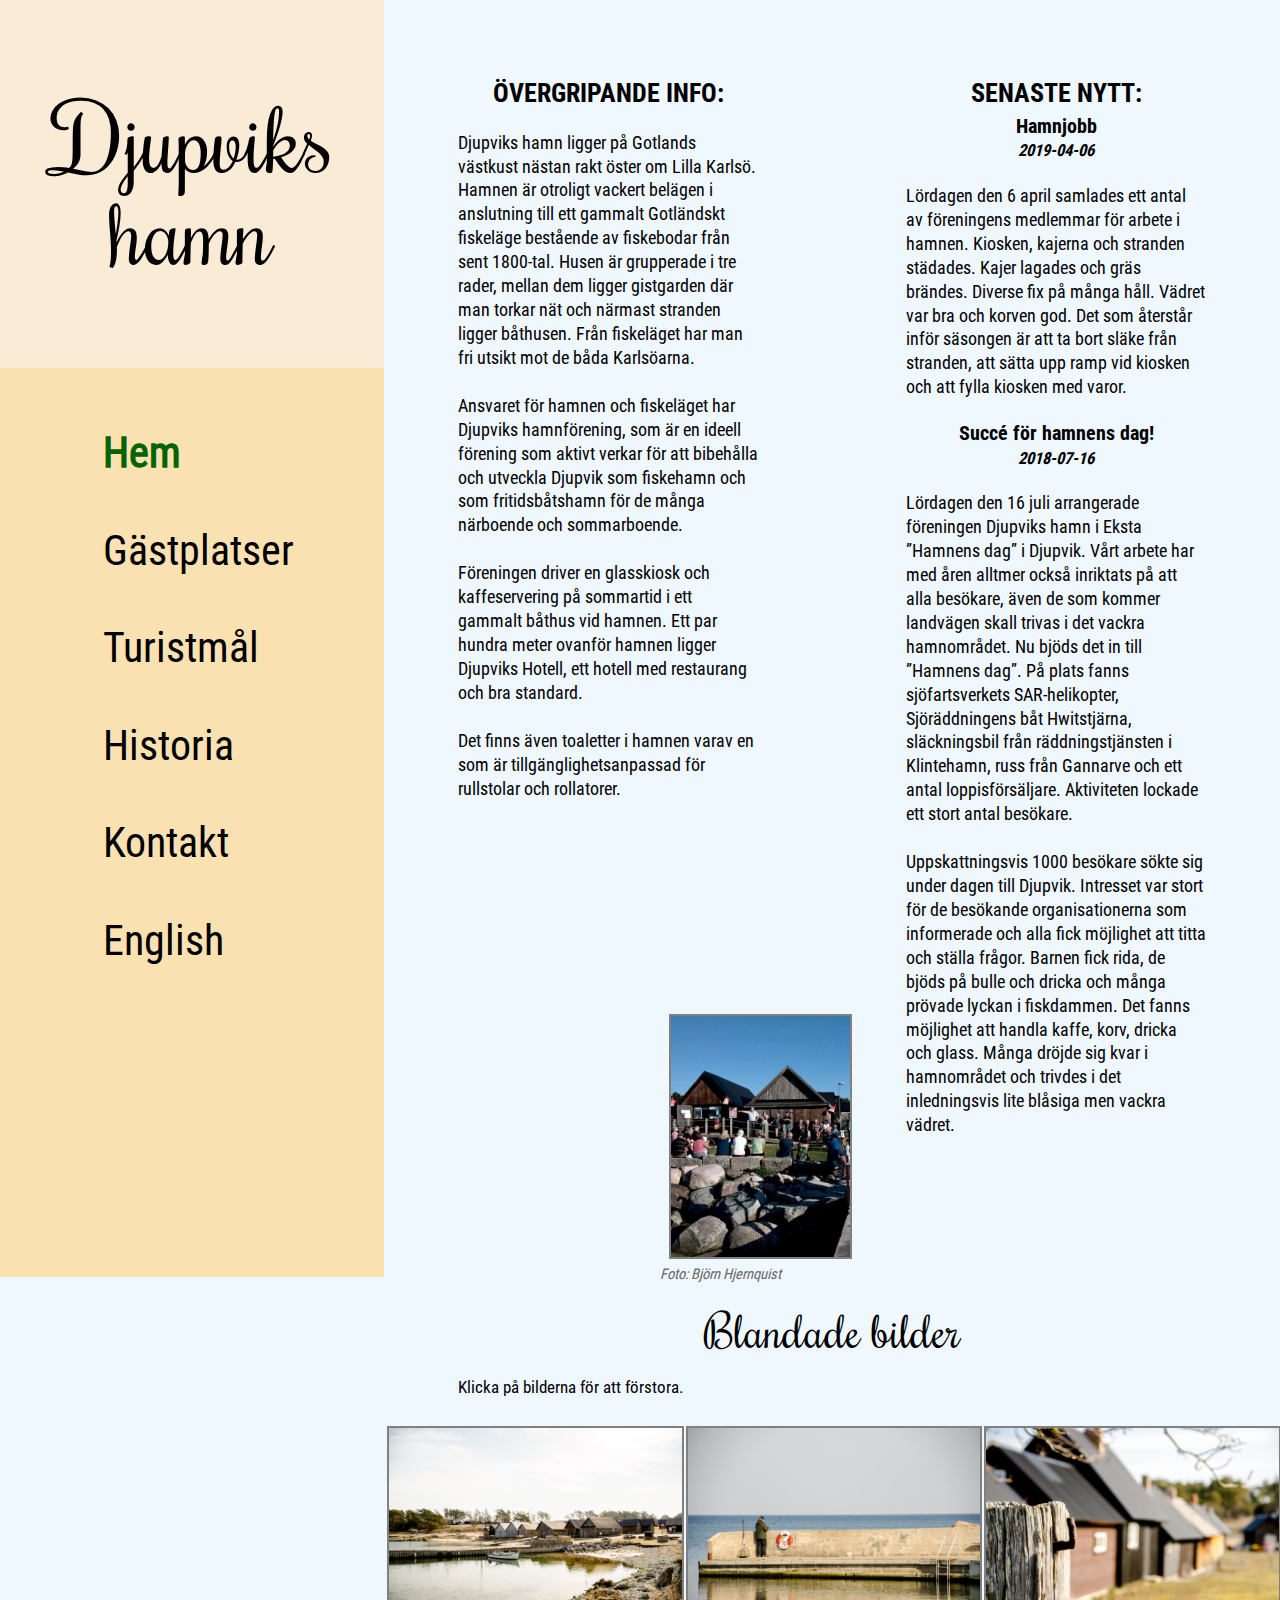
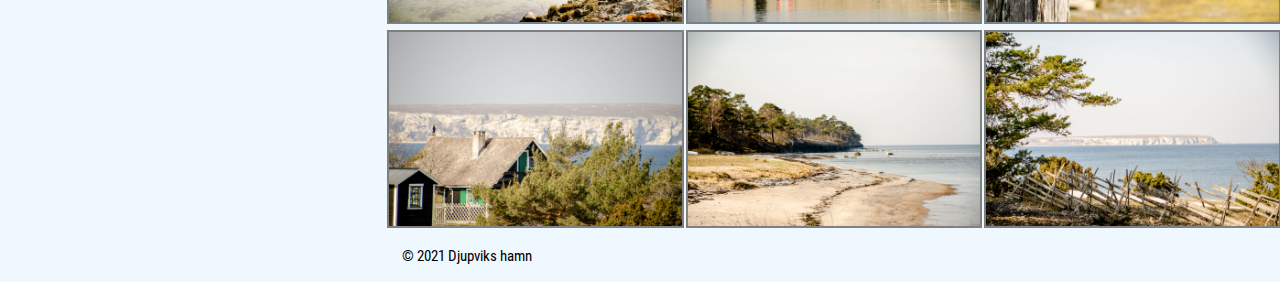
<file: Djupvik/index.html>
<!DOCTYPE html>

<html lang="sv">

<head>
    <title>Hem - Djupviks hamn</title>
    <meta charset="utf-8" />
    <link rel="stylesheet" href="stylesheets/reset.css">
    <link rel="stylesheet" href="stylesheets/index.css">
    <link href="stylesheets/larger_screens.css" rel="stylesheet">
    <link href="stylesheets/lightbox2-2.11.3/dist/css/lightbox.css" rel="stylesheet" />
    <link rel="shortcut icon" href="images/Extra/hamn.jpg" type="image/jpg">
    <meta name="viewport" content="width=device-width, initial-scale=1, maximum-scale=2">
    <meta name="description" content="BESKRIVNING AV DJUPVIKS STARTSIDA"> <!-- ÄNDRA-->
</head>

<body>
<div id="container">
    <div id="top_container">
        <header>
            <img src="images/Extra/solnedgang.jpg" alt="Välkomnande bild på solnedgång vid hamnen">
            <h1>Djupviks hamn</h1>
        </header>
        

        <!-- Two navigation for two different styles-->
        <aside class="nav_regular">
            <nav>
                <ul>
                    <li><a href="index.html" class="activePage">Hem</a></li>
                    <li><a href="html/gastplats.html">Gästplatser</a></li>
                    <li><a href="html/turistmal.html">Turistmål</a></li>
                    <li><a href="html/historia.html">Historia</a></li>
                    <li><a href="html/kontakt.html">Kontakt</a></li>
                    <li><a href="html/english.html">English</a></li>
                </ul>
            </nav>
        </aside>
        
        <div class="dropdown">
            <button>Sidor</button>
            <div class="dropdown-content">
                <a href="index.html" class="activePage">Hem</a>
                <a href="html/gastplats.html">Gästplatser</a>
                <a href="html/turistmal.html">Turistmål</a>
                <a href="html/historia.html">Historia</a>
                <a href="html/kontakt.html">Kontakt</a>
                <a href="html/english.html">English</a>
            </div>
        </div>    
    </div>

    <main>
        <section>
            <div id="home">
                <article class="home_info">
                    <h2>ÖVERGRIPANDE INFO:</h2>
                    <p>
                        Djupviks hamn ligger på Gotlands västkust nästan rakt öster om Lilla Karlsö. 
                        Hamnen är otroligt vackert belägen i anslutning till ett gammalt Gotländskt 
                        fiskeläge bestående av fiskebodar från sent 1800-tal. Husen är grupperade i 
                        tre rader, mellan dem ligger gistgarden där man torkar nät och närmast stranden 
                        ligger båthusen. Från fiskeläget har man fri utsikt mot de båda Karlsöarna. 
                        <br><br>
                        Ansvaret för hamnen och fiskeläget har Djupviks hamnförening, som är en ideell 
                        förening som aktivt verkar för att bibehålla och utveckla Djupvik som fiskehamn 
                        och som fritidsbåtshamn för de många närboende och sommarboende. 
                        <br><br>
                        Föreningen driver en glasskiosk och kaffeservering på sommartid i ett gammalt 
                        båthus vid hamnen. Ett par hundra meter ovanför hamnen ligger Djupviks Hotell, 
                        ett hotell med restaurang och bra standard.
                        <br><br>
                        Det finns även toaletter i hamnen varav en som är tillgänglighetsanpassad för 
                        rullstolar och rollatorer. 
                    </p>
                </article>

                <article class="home_info">
                    <h2>SENASTE NYTT:</h2>

                    <h3>Hamnjobb</h3>
                    <h4>2019-04-06</h4>
                    <p>
                        Lördagen den 6 april samlades ett antal av föreningens medlemmar för arbete i 
                        hamnen. Kiosken, kajerna och stranden städades. Kajer lagades och gräs brändes. 
                        Diverse fix på många håll. Vädret var bra och korven god. Det som återstår inför 
                        säsongen är att ta bort släke från stranden, att sätta upp ramp vid kiosken och 
                        att fylla kiosken med varor.
                    </p>

                    <h3>Succé för hamnens dag!</h3>
                    <h4>2018-07-16</h4>
                    <p>
                        Lördagen den 16 juli arrangerade föreningen Djupviks hamn i Eksta ”Hamnens dag” 
                        i Djupvik. Vårt arbete har med åren alltmer också inriktats på att alla besökare, 
                        även de som kommer landvägen skall trivas i det vackra hamnområdet. Nu bjöds det 
                        in till ”Hamnens dag”. På plats fanns sjöfartsverkets SAR-helikopter, Sjöräddningens 
                        båt Hwitstjärna, släckningsbil från räddningstjänsten i Klintehamn, russ från 
                        Gannarve och ett antal loppisförsäljare. Aktiviteten lockade ett stort antal besökare.
                        <br><br>
                        Uppskattningsvis 1000 besökare sökte sig under dagen till Djupvik. Intresset var 
                        stort för de besökande organisationerna som informerade och alla fick möjlighet att 
                        titta och ställa frågor. Barnen fick rida, de bjöds på bulle och dricka och många 
                        prövade lyckan i fiskdammen. Det fanns möjlighet att handla kaffe, korv, dricka och 
                        glass. Många dröjde sig kvar i hamnområdet och trivdes i det inledningsvis lite 
                        blåsiga men vackra vädret.
                    </p>
                </article>
            </div>

            <img id="hamnensdag" src="images/Extra/HamnensDag.jpg" alt="Solig dag med många besökare vid vattnet, foto: Björn Hjernquist">
            <p class="photo_credit" id="home_photo_cred">Foto: Björn Hjernquist</p>
            
            <h2 id="blandade_bilder">Blandade bilder</h2>
            <p>Klicka på bilderna för att förstora.</p>

            <div class="bottom_pics">
                <div class="col">
                    <a href="images/D-12large.jpg" data-lightbox="grupp"><img src="images/D-12large.jpg" alt="Solig dag med vid träbåt vid bryggan"></a>
                </div>
                <div class="col">
                    <a href="images/D-2large.jpg" data-lightbox="grupp"><img src="images/D-2large.jpg" alt="Ung man fiskar vid kajen"></a>
                </div>
                <div class="col">
                    <a href="images/D-16large.jpg" data-lightbox="grupp"><img src="images/D-16large.jpg" alt="Krok i fokus med stugor i bakgrunden"></a>
                </div>
            </div>

            <div class="bottom_pics">
                <div class="col">
                    <a href="images/D-20large.jpg" data-lightbox="grupp"><img src="images/D-20large.jpg" alt="Stuga med utsikt över vattnet"></a>
                </div>
                <div class="col">
                    <a href="images/D-10large.jpg" data-lightbox="grupp"><img src="images/D-10large.jpg" alt="Stranden möter havet en solig dag"></a>
                </div>
                <div class="col">
                    <a href="images/D-24large.jpg" data-lightbox="grupp"><img src="images/D-24large.jpg" alt="Trästaket längs innan stranden med utsikt över vattnet"></a>
                </div>
            </div>

            <footer>© 2021 Djupviks hamn</footer>
        </section>
    </main>
</div>
<script src="stylesheets/lightbox2-2.11.3/dist/js/lightbox-plus-jquery.js"></script>
</body>

</html>
</file>
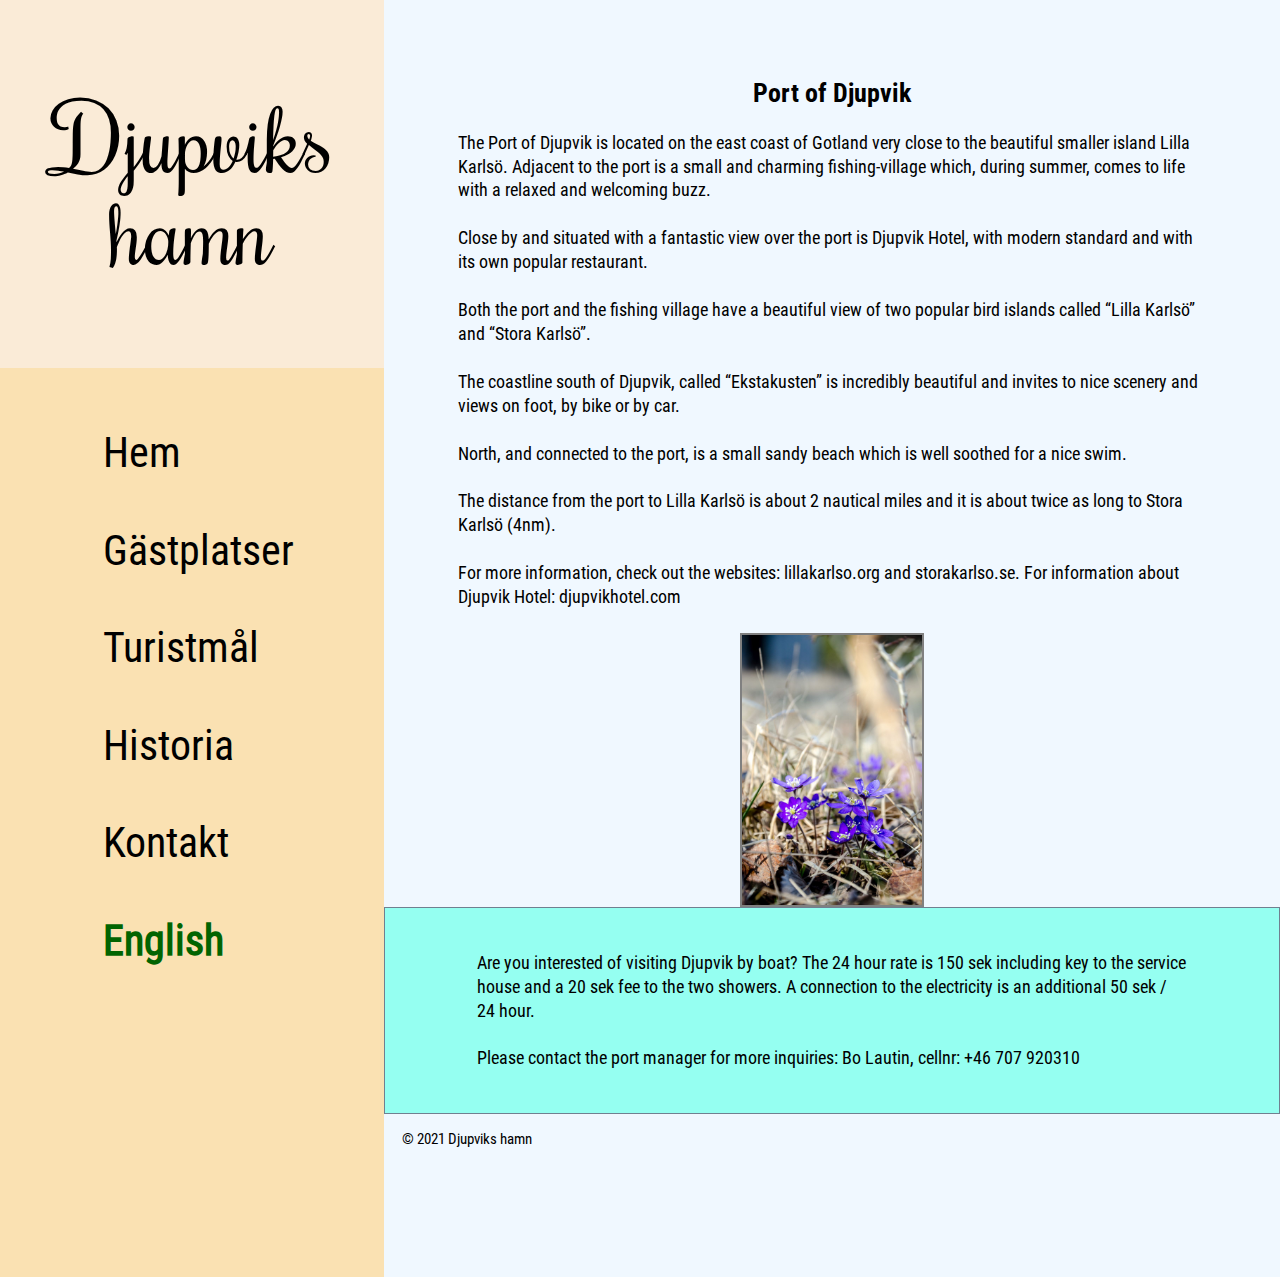
<file: Djupvik/html/english.html>
<!DOCTYPE html>

<html lang="en">

<head>
    <title>English - Djupviks hamn</title>
    <meta charset="utf-8" />
    <link rel="stylesheet" href="../stylesheets/reset.css">
    <link rel="stylesheet" href="../stylesheets/index.css">
    <link href="../stylesheets/larger_screens.css" rel="stylesheet">
    <link rel="shortcut icon" href="../images/Extra/hamn.jpg" type="image/jpg">
    <meta name="viewport" content="width=device-width, initial-scale=1, maximum-scale=2">
    <meta name="description" content="BESKRIVNING AV DJUPVIKS ..."> <!-- ÄNDRA-->
</head>

<body>
<div id="container">
    <div id="top_container">
        <header>
            <img id="header_img" src="../images/Extra/solnedgang.jpg" alt="Välkomnande bild på solnedgång vid hamnen">
            <h1>Djupviks hamn</h1>
        </header>

        <!-- Two navigation for two different styles-->
        <div class="nav_regular">
            <nav>
                <ul>
                    <li><a href="../index.html">Hem</a></li>
                    <li><a href="gastplats.html">Gästplatser</a></li>
                    <li><a href="turistmal.html">Turistmål</a></li>
                    <li><a href="historia.html">Historia</a></li>
                    <li><a href="kontakt.html">Kontakt</a></li>
                    <li><a href="english.html" class="activePage">English</a></li>
                </ul>
            </nav>
        </div>
        
        <div class="dropdown">
            <button>Sidor</button>
            <div class="dropdown-content">
                <a href="../index.html">Hem</a>
                <a href="gastplats.html">Gästplatser</a>
                <a href="turistmal.html">Turistmål</a>
                <a href="historia.html">Historia</a>
                <a href="kontakt.html">Kontakt</a>
                <a href="english.html" class="activePage">English</a>
            </div>
        </div>
    </div>


    <main>
        <article>
            <h2>Port of Djupvik</h2>

            <p>
                The Port of Djupvik is located on the east coast of Gotland very close to the beautiful 
                smaller island Lilla Karlsö. Adjacent to the port is a small and charming fishing-village 
                which, during summer, comes to life with a relaxed and welcoming buzz.
                <br><br>
                Close by and situated with a fantastic view over the port is Djupvik Hotel, with modern 
                standard and with its own popular restaurant.
                <br><br>
                Both the port and the fishing village have a beautiful view of two popular bird islands 
                called “Lilla Karlsö” and “Stora Karlsö”.
                <br><br>
                The coastline south of Djupvik, called “Ekstakusten” is incredibly beautiful and invites 
                to nice scenery and views on foot, by bike or by car.
                <br><br>
                North, and connected to the port, is a small sandy beach which is well soothed for a nice 
                swim.
                <br><br>
                The distance from the port to Lilla Karlsö is about 2 nautical miles and it is about 
                twice as long to Stora Karlsö (4nm).
                <br><br>
                For more information, check out the websites: lillakarlso.org and storakarlso.se. For 
                information about Djupvik Hotel: djupvikhotel.com
            </p>

            <picture>
                <source media="(min-width: 426px)" srcset="../images/D-17medium.jpg" />
                <img src="../images/D-17min.jpg" alt="Båtar vid bryggan">
            </picture>

            <div id="interested_of_visiting">
                <p >
                    Are you interested of visiting Djupvik by boat? The 24 hour rate is 150 sek including 
                    key to the service house and a 20 sek fee to the two showers. A connection to the 
                    electricity is an additional 50 sek / 24 hour.
                    <br><br>
                    Please contact the port manager for more inquiries: Bo Lautin, cellnr: +46 707 920310
                </p>
            </div>
        </article>

        <footer>© 2021 Djupviks hamn</footer>
    </main>
</div>
</body>

</html>
</file>
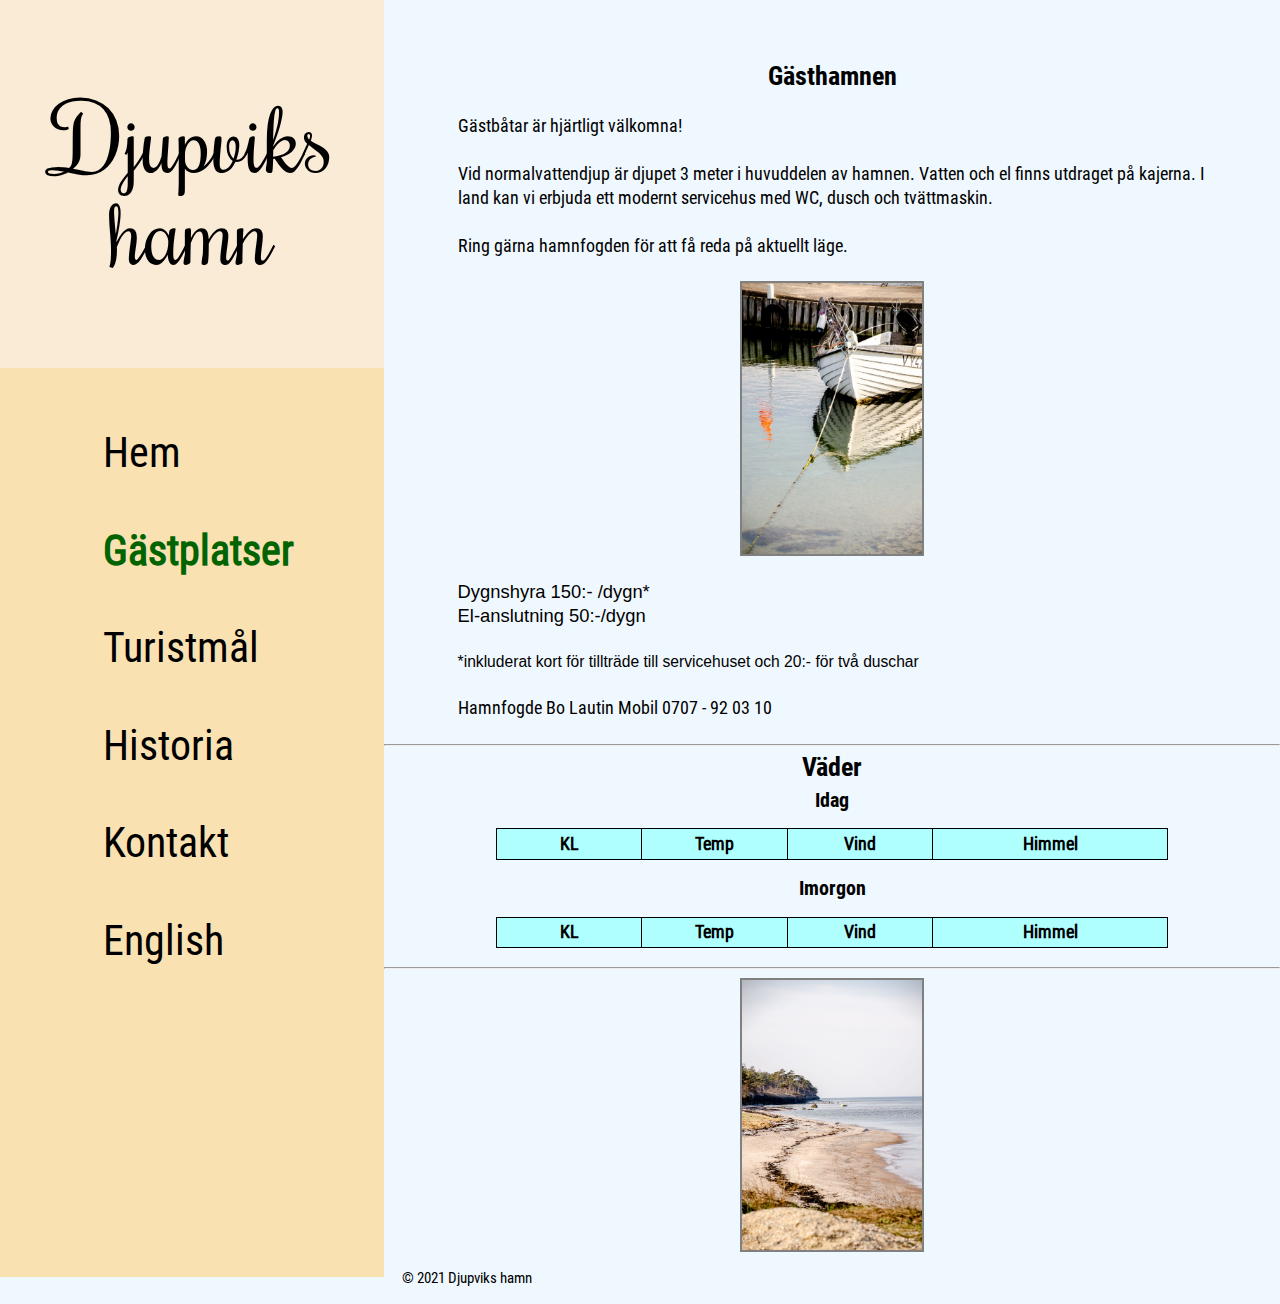
<file: Djupvik/html/gastplats.html>
<!DOCTYPE html>

<html lang="sv">

<head>
    <title>Gästplatser - Djupviks hamn</title>
    <meta charset="utf-8" />
    <link rel="stylesheet" href="../stylesheets/reset.css">
    <link rel="stylesheet" href="../stylesheets/index.css">
    <link href="../stylesheets/larger_screens.css" rel="stylesheet">
    <link rel="shortcut icon" href="../images/Extra/hamn.jpg" type="image/jpg">
    <meta name="viewport" content="width=device-width, initial-scale=1, maximum-scale=2">
    <meta name="description" content="BESKRIVNING AV DJUPVIKS ..."> <!-- ÄNDRA-->
</head>

<body>
<div id="container">
    <div id="top_container">
        <header>
            <img id="header_img" src="../images/Extra/solnedgang.jpg" alt="Välkomnande bild på solnedgång vid hamnen">
            <h1>Djupviks hamn</h1>
        </header>
    
        <!-- Two navigation for two different styles-->
        <div class="nav_regular">
            <nav>
                <ul>
                    <li><a href="../index.html">Hem</a></li>
                    <li><a href="gastplats.html" class="activePage">Gästplatser</a></li>
                    <li><a href="turistmal.html">Turistmål</a></li>
                    <li><a href="historia.html">Historia</a></li>
                    <li><a href="kontakt.html">Kontakt</a></li>
                    <li><a href="english.html">English</a></li>
                </ul>
            </nav>
        </div>
        
        <div class="dropdown">
            <button>Sidor</button>
            <div class="dropdown-content">
                <a href="../index.html">Hem</a>
                <a href="gastplats.html" class="activePage">Gästplatser</a>
                <a href="turistmal.html">Turistmål</a>
                <a href="historia.html">Historia</a>
                <a href="kontakt.html">Kontakt</a>
                <a href="english.html">English</a>
            </div>
        </div>
    </div>

    <main>
        <section>
            <h2>Gästhamnen</h2>
            <p>
                Gästbåtar är hjärtligt välkomna! 
                <br><br>
                Vid normalvattendjup är djupet 3 meter i huvuddelen av hamnen. Vatten och el finns 
                utdraget på kajerna. I land kan vi erbjuda ett modernt servicehus med WC, dusch och 
                tvättmaskin.
                <br><br>
                Ring gärna hamnfogden för att få reda på aktuellt läge.
            </p>

            <picture>
                <source media="(min-width: 426px)" srcset="../images/D-8medium.jpg" />
                <img src="../images/D-8min.jpg" alt="Båt vid bryggan">
            </picture>
            
            <p id="prislista">
                Dygnshyra 150:- /dygn* <br>
                El-anslutning 50:-/dygn 
            </p>
            <p id="prisasterisk">
                *inkluderat kort för tillträde till servicehuset och 20:- för två duschar
            </p>
            <p>
                Hamnfogde Bo Lautin Mobil 0707 - 92 03 10
            </p>

            <hr />
            
            <h2>Väder</h2>

            <!-- Vädertabell-->
            <div id="smhi-widget">
                <script src="../JS/index.js" type="module"></script>
                <link rel="stylesheet" href="../stylesheets/smhi.css">
                <!--JavaScript här-->
            </div>

            <hr>

            <picture>
                <source media="(min-width: 426px)" srcset="../images/D-9medium.jpg"/>
                <img src="../images/D-9min.jpg" alt="Djupviks strand en solig dag">
            </picture>
                
            <footer>© 2021 Djupviks hamn</footer>
        </section>
    </main>
</div>
</body>

</html>
</file>
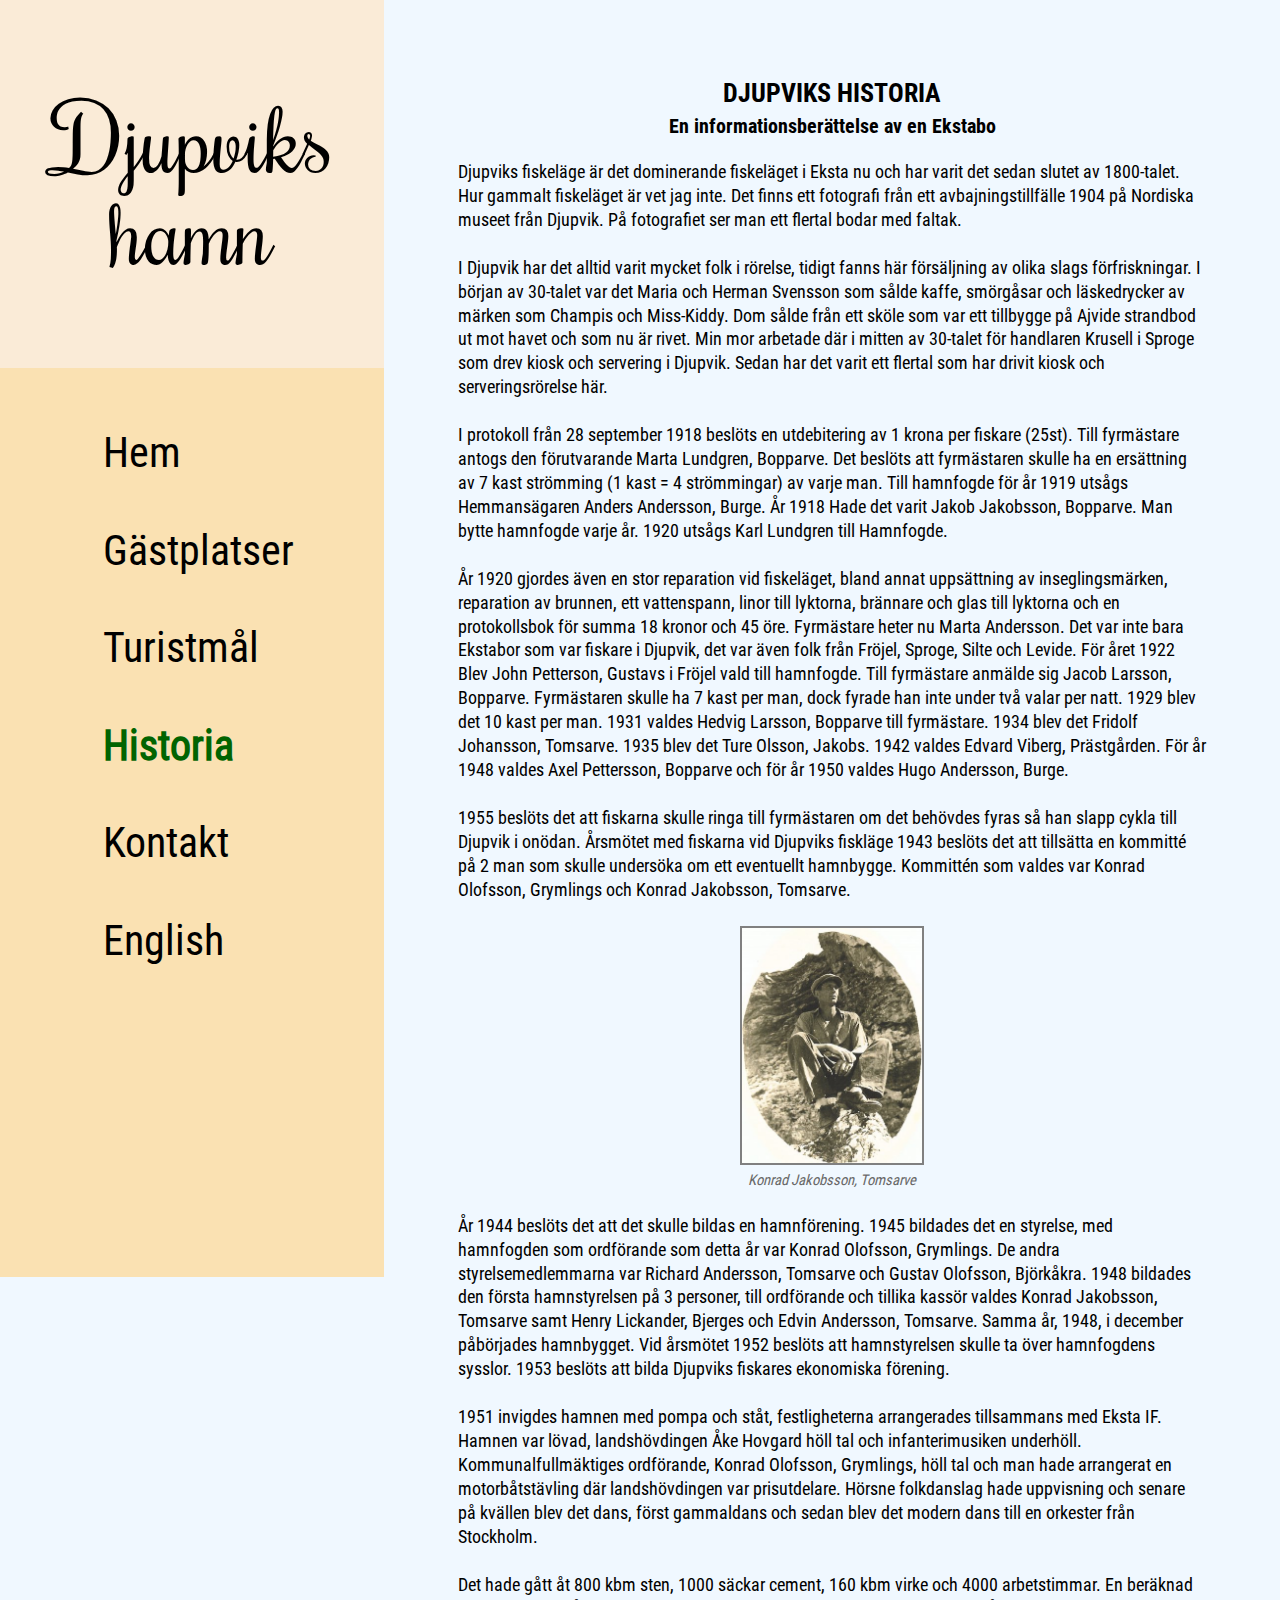
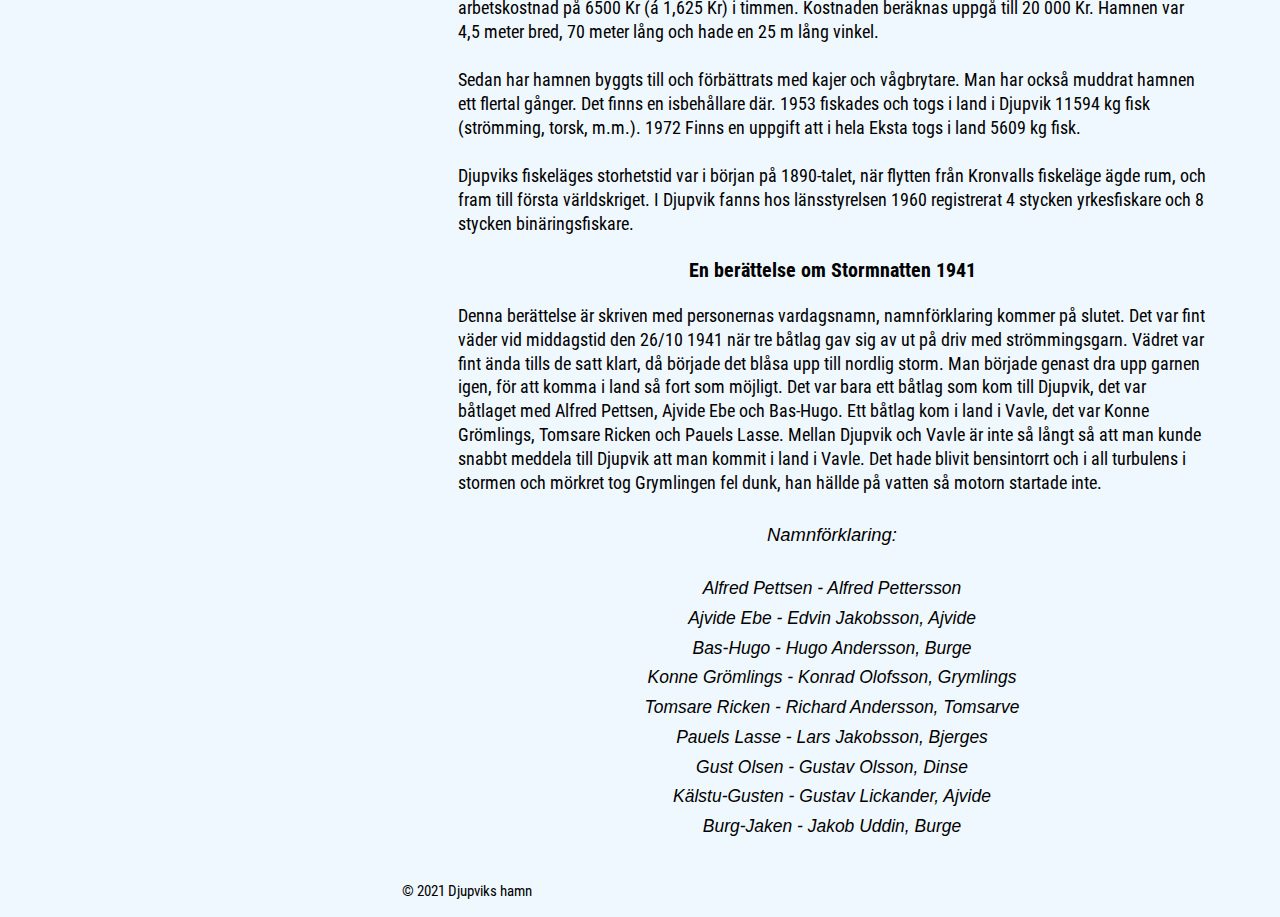
<file: Djupvik/html/historia.html>
<!DOCTYPE html>

<html lang="sv">

<head>
    <title>Historia - Djupviks hamn</title>
    <meta charset="utf-8" />
    <link rel="stylesheet" href="../stylesheets/reset.css">
    <link rel="stylesheet" href="../stylesheets/index.css">
    <link href="../stylesheets/larger_screens.css" rel="stylesheet">
    <link rel="shortcut icon" href="../images/Extra/hamn.jpg" type="image/jpg">
    <meta name="viewport" content="width=device-width, initial-scale=1, maximum-scale=2">
    <meta name="description" content="BESKRIVNING AV DJUPVIKS ..."> <!-- ÄNDRA-->
</head>

<body>
<div id="container">
    <div id="top_container">
        <header>
            <img id="header_img" src="../images/Extra/solnedgang.jpg" alt="Välkomnande bild på solnedgång vid hamnen">
            <h1>Djupviks hamn</h1>
        </header>

        <!-- Two navigation for two different styles-->
        <div class="nav_regular">
            <nav>
                <ul>
                    <li><a href="../index.html">Hem</a></li>
                    <li><a href="gastplats.html">Gästplatser</a></li>
                    <li><a href="turistmal.html">Turistmål</a></li>
                    <li><a href="historia.html" class="activePage">Historia</a></li>
                    <li><a href="kontakt.html">Kontakt</a></li>
                    <li><a href="english.html">English</a></li>
                </ul>
            </nav>
        </div>
        
        <div class="dropdown">
            <button>Sidor</button>
            <div class="dropdown-content">
                <a href="../index.html">Hem</a>
                <a href="gastplats.html">Gästplatser</a>
                <a href="turistmal.html">Turistmål</a>
                <a href="historia.html" class="activePage">Historia</a>
                <a href="kontakt.html">Kontakt</a>
                <a href="english.html">English</a>
            </div>
        </div>
    </div>

    <main>
        <article>
            <h2>DJUPVIKS HISTORIA</h2>
            <h3>En informationsberättelse av en Ekstabo</h3>

            <p>
                Djupviks fiskeläge är det dominerande fiskeläget i Eksta nu och har varit det 
                sedan slutet av 1800-talet. Hur gammalt fiskeläget är vet jag inte. Det finns 
                ett fotografi från ett avbajningstillfälle 1904 på Nordiska museet från Djupvik. 
                På fotografiet ser man ett flertal bodar med faltak.
                <br><br>
                I Djupvik har det alltid varit mycket folk i rörelse, tidigt fanns här 
                försäljning av olika slags förfriskningar. I början av 30-talet var det Maria 
                och Herman Svensson som sålde kaffe, smörgåsar och läskedrycker av märken som 
                Champis och Miss-Kiddy. Dom sålde från ett sköle som var ett tillbygge på Ajvide 
                strandbod ut mot havet och som nu är rivet. Min mor arbetade där i mitten av 
                30-talet för handlaren Krusell i Sproge som drev kiosk och servering i Djupvik. 
                Sedan har det varit ett flertal som har drivit kiosk och serveringsrörelse här.
                <br><br>
                I protokoll från 28 september 1918 beslöts en utdebitering av 1 krona per fiskare 
                (25st). Till fyrmästare antogs den förutvarande Marta Lundgren, Bopparve. Det 
                beslöts att fyrmästaren skulle ha en ersättning av 7 kast strömming 
                (1 kast = 4 strömmingar) av varje man. Till hamnfogde för år 1919 utsågs 
                Hemmansägaren Anders Andersson, Burge. År 1918 Hade det varit Jakob Jakobsson, 
                Bopparve. Man bytte hamnfogde varje år. 1920 utsågs Karl Lundgren till Hamnfogde.
                <br><br>
                År 1920 gjordes även en stor reparation vid fiskeläget, bland annat uppsättning 
                av inseglingsmärken, reparation av brunnen, ett vattenspann, linor till lyktorna, 
                brännare och glas till lyktorna och en protokollsbok för summa 18 kronor och 45 
                öre. Fyrmästare heter nu Marta Andersson. Det var inte bara Ekstabor som var 
                fiskare i Djupvik, det var även folk från Fröjel, Sproge, Silte och Levide. För 
                året 1922 Blev John Petterson, Gustavs i Fröjel vald till hamnfogde. Till fyrmästare 
                anmälde sig Jacob Larsson, Bopparve. Fyrmästaren skulle ha 7 kast per man, dock 
                fyrade han inte under två valar per natt. 1929 blev det 10 kast per man. 1931 
                valdes Hedvig Larsson, Bopparve till fyrmästare. 1934 blev det Fridolf Johansson, 
                Tomsarve. 1935 blev det Ture Olsson, Jakobs. 1942 valdes Edvard Viberg, Prästgården. 
                För år 1948 valdes Axel Pettersson, Bopparve och för år 1950 valdes Hugo Andersson, 
                Burge.
                <br><br>
                1955 beslöts det att fiskarna skulle ringa till fyrmästaren om det behövdes fyras 
                så han slapp cykla till Djupvik i onödan. Årsmötet med fiskarna vid Djupviks 
                fiskläge 1943 beslöts det att tillsätta en kommitté på 2 man som skulle undersöka 
                om ett eventuellt hamnbygge. Kommittén som valdes var Konrad Olofsson, Grymlings 
                och Konrad Jakobsson, Tomsarve.
            </p>

            <div class="photo_with_credit">
                <img src="../images/Konrad.jpg" alt="Konrad Jakobsson sittandes på berget">
                <p class="photo_credit">Konrad Jakobsson, Tomsarve</p>
            </div>
            
            <p>
                År 1944 beslöts det att det skulle bildas en hamnförening. 1945 bildades det en 
                styrelse, med hamnfogden som ordförande som detta år var Konrad Olofsson, Grymlings. 
                De andra styrelsemedlemmarna var Richard Andersson, Tomsarve och Gustav Olofsson, 
                Björkåkra. 1948 bildades den första hamnstyrelsen på 3 personer, till ordförande 
                och tillika kassör valdes Konrad Jakobsson, Tomsarve samt Henry Lickander, Bjerges
                    och Edvin Andersson, Tomsarve. Samma år, 1948, i december påbörjades hamnbygget. 
                    Vid årsmötet 1952 beslöts att hamnstyrelsen skulle ta över hamnfogdens sysslor. 
                    1953 beslöts att bilda Djupviks fiskares ekonomiska förening.
                    <br><br>
                    1951 invigdes hamnen med pompa och ståt, festligheterna arrangerades tillsammans 
                    med Eksta IF. Hamnen var lövad, landshövdingen Åke Hovgard höll tal och 
                    infanterimusiken underhöll. Kommunalfullmäktiges ordförande, Konrad Olofsson, 
                    Grymlings, höll tal och man hade arrangerat en motorbåtstävling där landshövdingen 
                    var prisutdelare. Hörsne folkdanslag hade uppvisning och senare på kvällen blev 
                    det dans, först gammaldans och sedan blev det modern dans till en orkester från 
                    Stockholm.
                    <br><br>
                    Det hade gått åt 800 kbm sten, 1000 säckar cement, 160 kbm virke och 4000 
                    arbetstimmar. En beräknad arbetskostnad på 6500 Kr (á 1,625 Kr) i timmen. 
                    Kostnaden beräknas uppgå till 20 000 Kr. Hamnen var 4,5 meter bred, 70 meter 
                    lång och hade en 25 m lång vinkel.
                    <br><br>
                    Sedan har hamnen byggts till och förbättrats med kajer och vågbrytare. Man har 
                    också muddrat hamnen ett flertal gånger. Det finns en isbehållare där. 1953 
                    fiskades och togs i land i Djupvik 11594 kg fisk (strömming, torsk, m.m.). 
                    1972 Finns en uppgift att i hela Eksta togs i land 5609 kg fisk.
                    <br><br>
                    Djupviks fiskeläges storhetstid var i början på 1890-talet, när flytten från 
                    Kronvalls fiskeläge ägde rum, och fram till första världskriget. I Djupvik 
                    fanns hos länsstyrelsen 1960 registrerat 4 stycken yrkesfiskare och 8 stycken 
                    binäringsfiskare.
            </p>

            <h3>En berättelse om Stormnatten 1941</h3>

            <p>
                Denna berättelse är skriven med personernas vardagsnamn, namnförklaring kommer 
                på slutet. Det var fint väder vid middagstid den 26/10 1941 när tre båtlag gav 
                sig av ut på driv med strömmingsgarn. Vädret var fint ända tills de satt klart, 
                då började det blåsa upp till nordlig storm. Man började genast dra upp garnen 
                igen, för att komma i land så fort som möjligt. Det var bara ett båtlag som kom 
                till Djupvik, det var båtlaget med Alfred Pettsen, Ajvide Ebe och Bas-Hugo. Ett 
                båtlag kom i land i Vavle, det var Konne Grömlings, Tomsare Ricken och Pauels 
                Lasse. Mellan Djupvik och Vavle är inte så långt så att man kunde snabbt meddela 
                till Djupvik att man kommit i land i Vavle. Det hade blivit bensintorrt och i 
                all turbulens i stormen och mörkret tog Grymlingen fel dunk, han hällde på vatten 
                så motorn startade inte.
            </p>

            <p id="namnforklaring">Namnförklaring:</p>
            <p>
                Alfred Pettsen - Alfred Pettersson <br>
                Ajvide Ebe - Edvin Jakobsson, Ajvide <br>
                Bas-Hugo - Hugo Andersson, Burge <br>
                Konne Grömlings - Konrad Olofsson, Grymlings <br>
                Tomsare Ricken - Richard Andersson, Tomsarve <br>
                Pauels Lasse - Lars Jakobsson, Bjerges <br>
                Gust Olsen - Gustav Olsson, Dinse <br>
                Kälstu-Gusten - Gustav Lickander, Ajvide <br>
                Burg-Jaken - Jakob Uddin, Burge
            </p>

        </article>
        <footer>© 2021 Djupviks hamn</footer>
    </main>
</div>
</body>

</html>
</file>
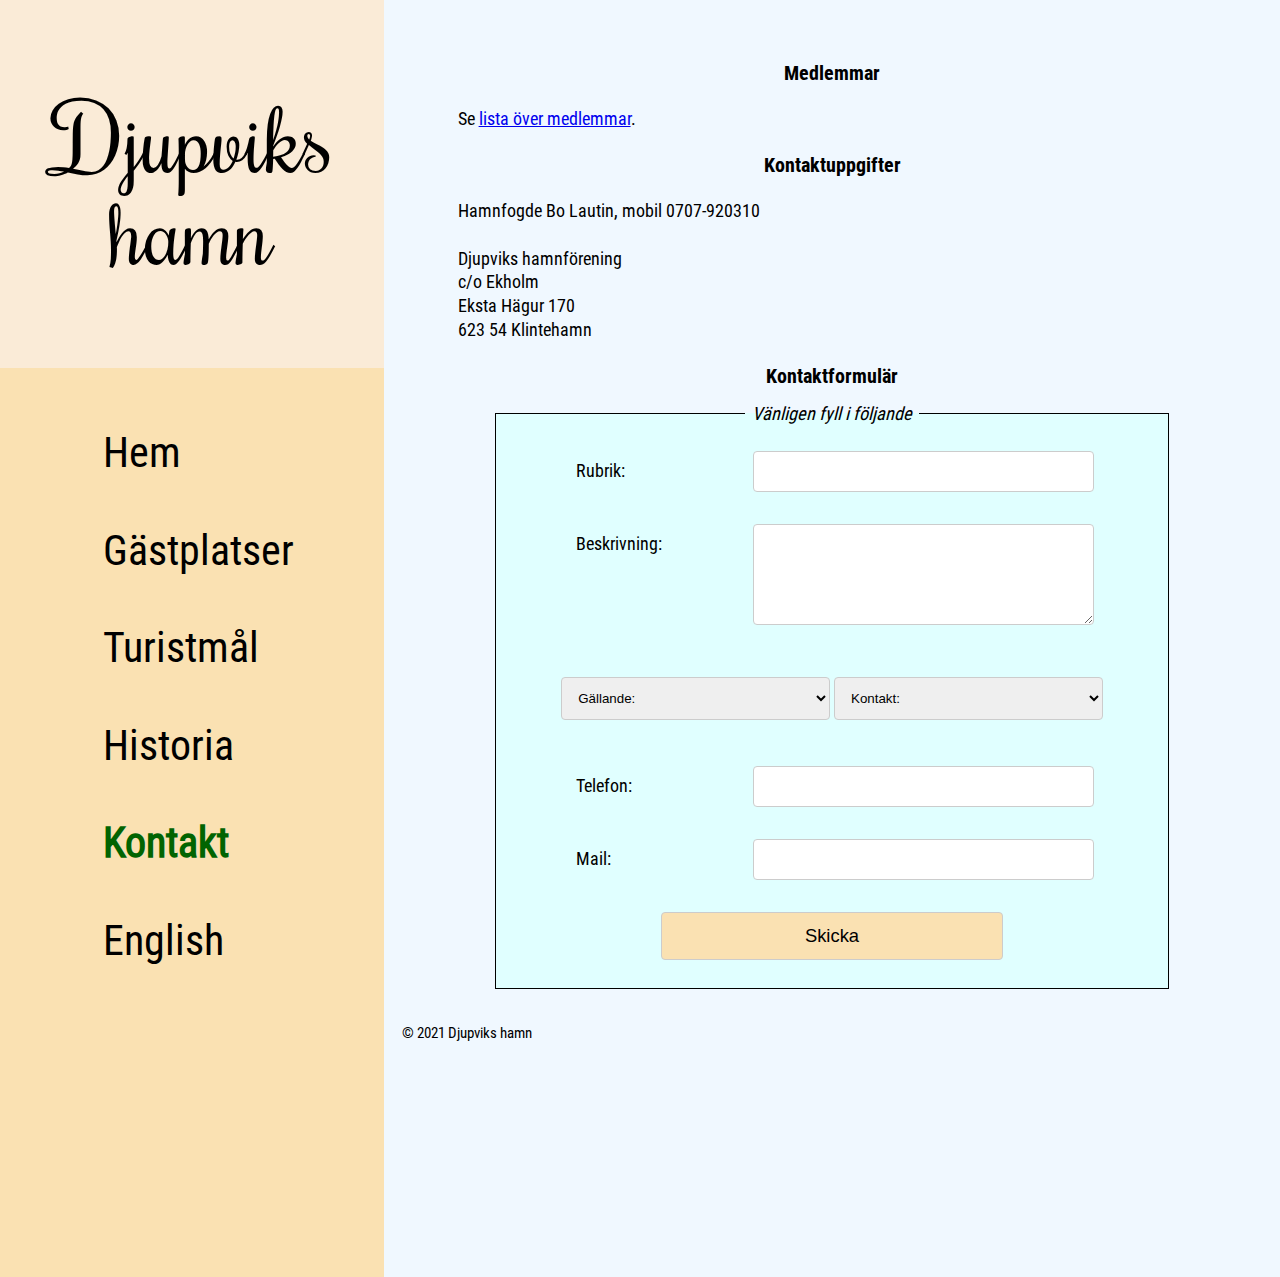
<file: Djupvik/html/kontakt.html>
<!DOCTYPE html>

<html lang="sv">

<head>
    <title>Kontakt - Djupviks hamn</title>
    <meta charset="utf-8" />
    <link rel="stylesheet" href="../stylesheets/reset.css">
    <link rel="stylesheet" href="../stylesheets/index.css">
    <link href="../stylesheets/larger_screens.css" rel="stylesheet">
    <link rel="shortcut icon" href="../images/Extra/hamn.jpg" type="image/jpg">
    <meta name="viewport" content="width=device-width, initial-scale=1, maximum-scale=2">
    <meta name="description" content="BESKRIVNING AV DJUPVIKS ..."> <!-- ÄNDRA-->
</head>

<body>
<div id="container">
    <div id="top_container">
        <header>
            <img id="header_img" src="../images/Extra/solnedgang.jpg" alt="Välkomnande bild på solnedgång vid hamnen">
            <h1>Djupviks hamn</h1>
        </header>

        <!-- Two navigation for two different styles-->
        <div class="nav_regular">
            <nav>
                <ul>
                    <li><a href="../index.html">Hem</a></li>
                    <li><a href="gastplats.html">Gästplatser</a></li>
                    <li><a href="turistmal.html">Turistmål</a></li>
                    <li><a href="historia.html">Historia</a></li>
                    <li><a href="kontakt.html" class="activePage">Kontakt</a></li>
                    <li><a href="english.html">English</a></li>
                </ul>
            </nav>
        </div>
        
        <div class="dropdown">
            <button>Sidor</button>
            <div class="dropdown-content">
                <a href="../index.html">Hem</a>
                <a href="gastplats.html">Gästplatser</a>
                <a href="turistmal.html">Turistmål</a>
                <a href="historia.html">Historia</a>
                <a href="kontakt.html" class="activePage">Kontakt</a>
                <a href="english.html">English</a>
            </div>
        </div>
    </div>
    
    <main>
        <section>
            <h3>Medlemmar</h3>
            <p>
                Se <a href="medlemmar.html">lista över medlemmar</a>.
            </p>

            <h3>Kontaktuppgifter</h3>
            <p>
                Hamnfogde Bo Lautin, mobil 0707-920310
                <br><br>
                Djupviks hamnförening <br>
                c/o Ekholm <br>
                Eksta Hägur 170 <br>
                623 54 Klintehamn
            </p>

            <h3>Kontaktformulär</h3>
            
            <form action="#" method="POST">
                <fieldset>
                    <legend id="head_legend">Vänligen fyll i följande</legend>
                    <p>
                        <label for="Rubrik">Rubrik:</label>
                        <input type="text" name="rubrik" id="Rubrik" required>
                    </p>

                    <p>
                        <label for="Beskrivning">Beskrivning:</label>
                        <textarea name="beskrivning" id="Beskrivning" cols="30" rows="5" required></textarea>
                    </p>

                    <select name="gällande" id="gällande" required>
                        <option value="" disabled selected>Gällande:</option>
                        <option value="Båtplats">Båtplats</option>
                        <option value="Medlem">Medlem</option>
                        <option value="Övrigt">Övrigt</option>
                    </select>
                    
                    <select name="kontakt" id="kontakt" required>
                        <option value="" disabled selected>Kontakt:</option>
                        <option value="Mail">Mail</option>
                        <option value="Telefon">Telefon</option>
                        <option value="Ingen">Ingen</option>
                    </select>

                    <p>
                        <label for="Telefon">Telefon:</label>
                        <input type="tel" name="telefon" id="Telefon" pattern="[0-9]{4}-[0-9]{6}" required>
                    </p>

                    <p>
                        <label for="Mail">Mail:</label>
                        <input type="email" name="mail" id="Mail" required>
                    </p>

                    <p id="submit">
                        <input type="submit" value="Skicka">
                    </p> 
                </fieldset>
            </form>
            
            <footer>© 2021 Djupviks hamn</footer>
        </section>
    </main>
</div>
</body>
</html>
</file>
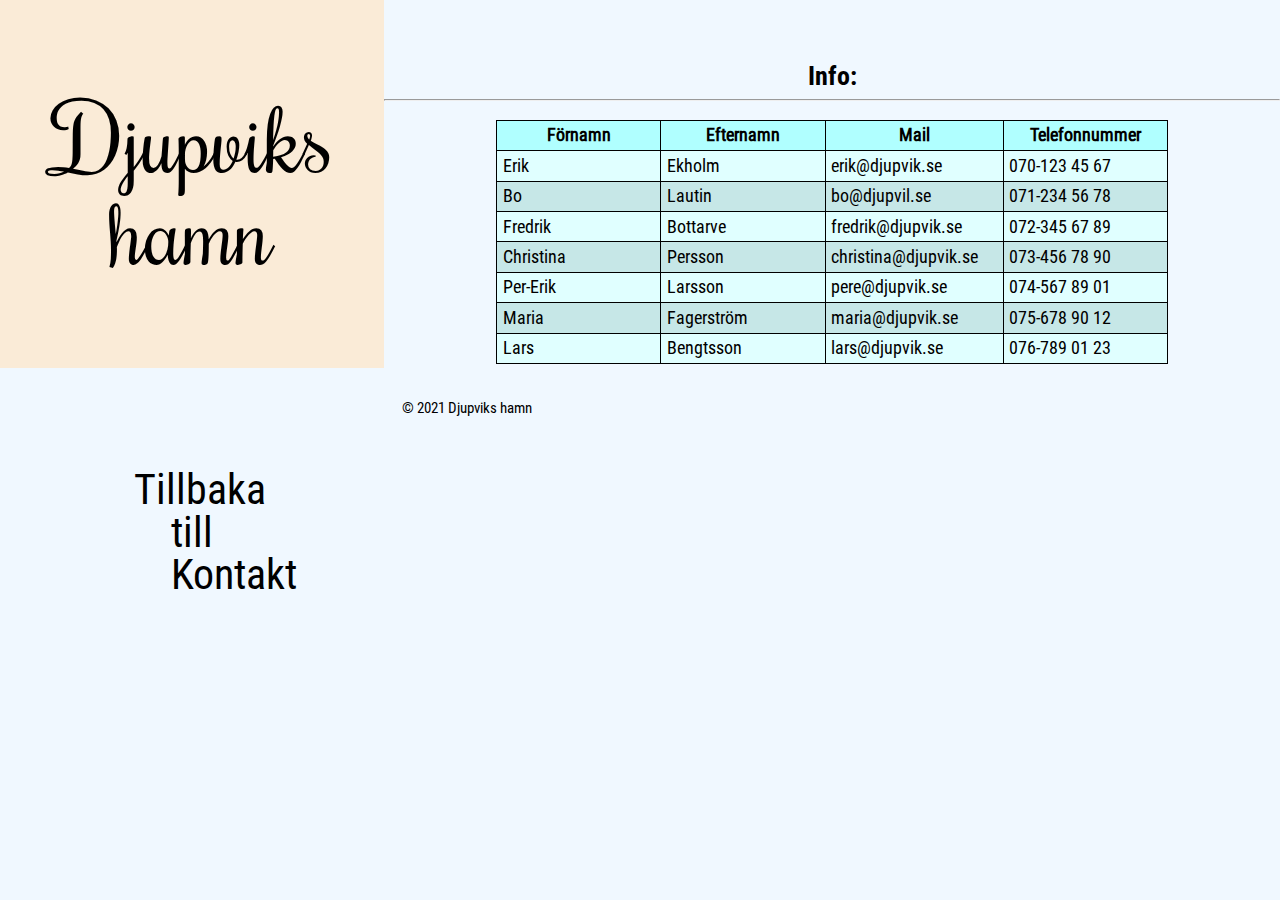
<file: Djupvik/html/medlemmar.html>
<!DOCTYPE html>

<html lang="sv">

<head>
    <title>Medlemmar - Djupviks hamn</title>
    <meta charset="utf-8" />
    <link rel="stylesheet" href="../stylesheets/reset.css">
    <link rel="stylesheet" href="../stylesheets/index.css">
    <link href="../stylesheets/larger_screens.css" rel="stylesheet">
    <link rel="shortcut icon" href="../images/Extra/hamn.jpg" type="image/jpg">
    <meta name="viewport" content="width=device-width, initial-scale=1, maximum-scale=2">
    <meta name="description" content="BESKRIVNING AV DJUPVIKS ..."> <!-- ÄNDRA-->
</head>

<body>
<div id="container">
    <div id="top_container">
        <header>
            <img id="header_img" src="../images/Extra/solnedgang.jpg" alt="Välkomnande bild på solnedgång vid hamnen">
            <h1>Djupviks hamn</h1>
        </header>
    
        <nav id="kontakt_medlemmar">
            <ul>
                <li><a href="kontakt.html">Tillbaka till Kontakt</a></li>
            </ul>
        </nav>
    </div>
    
    <main>
        <section>
            <h2>Info:</h2>
            <hr />
            
            <table id="tabell_medlemmar">
                <thead>
                    <tr>
                    <th>Förnamn</th>
                    <th>Efternamn</th>
                    <th>Mail</th>
                    <th>Telefonnummer</th>
                </tr>
                </thead>
                <tbody class="medlemstabell">
                    <tr>
                        <td>Erik</td>
                        <td>Ekholm</td>
                        <td>erik@djupvik.se</td>
                        <td>070-123 45 67</td>
                    </tr>
                    <tr>
                        <td>Bo</td>
                        <td>Lautin</td>
                        <td>bo@djupvil.se</td>
                        <td>071-234 56 78</td>
                    </tr>
                    <tr>
                        <td>Fredrik</td>
                        <td>Bottarve</td>
                        <td>fredrik@djupvik.se</td>
                        <td>072-345 67 89</td>
                    </tr>
                    <tr>
                        <td>Christina</td>
                        <td>Persson</td>
                        <td>christina@djupvik.se</td>
                        <td>073-456 78 90</td>
                    </tr>
                    <tr>
                        <td>Per-Erik</td>
                        <td>Larsson</td>
                        <td>pere@djupvik.se</td>
                        <td>074-567 89 01</td>
                    </tr>
                    <tr>
                        <td>Maria</td>
                        <td>Fagerström</td>
                        <td>maria@djupvik.se</td>
                        <td>075-678 90 12</td>
                    </tr>
                    <tr>
                        <td>Lars</td>
                        <td>Bengtsson</td>
                        <td>lars@djupvik.se</td>
                        <td>076-789 01 23</td>
                    </tr>
                </tbody>
                
            </table>

            <footer>© 2021 Djupviks hamn</footer>
        </section>
    </main>
</div>
</body>

</html>
</file>
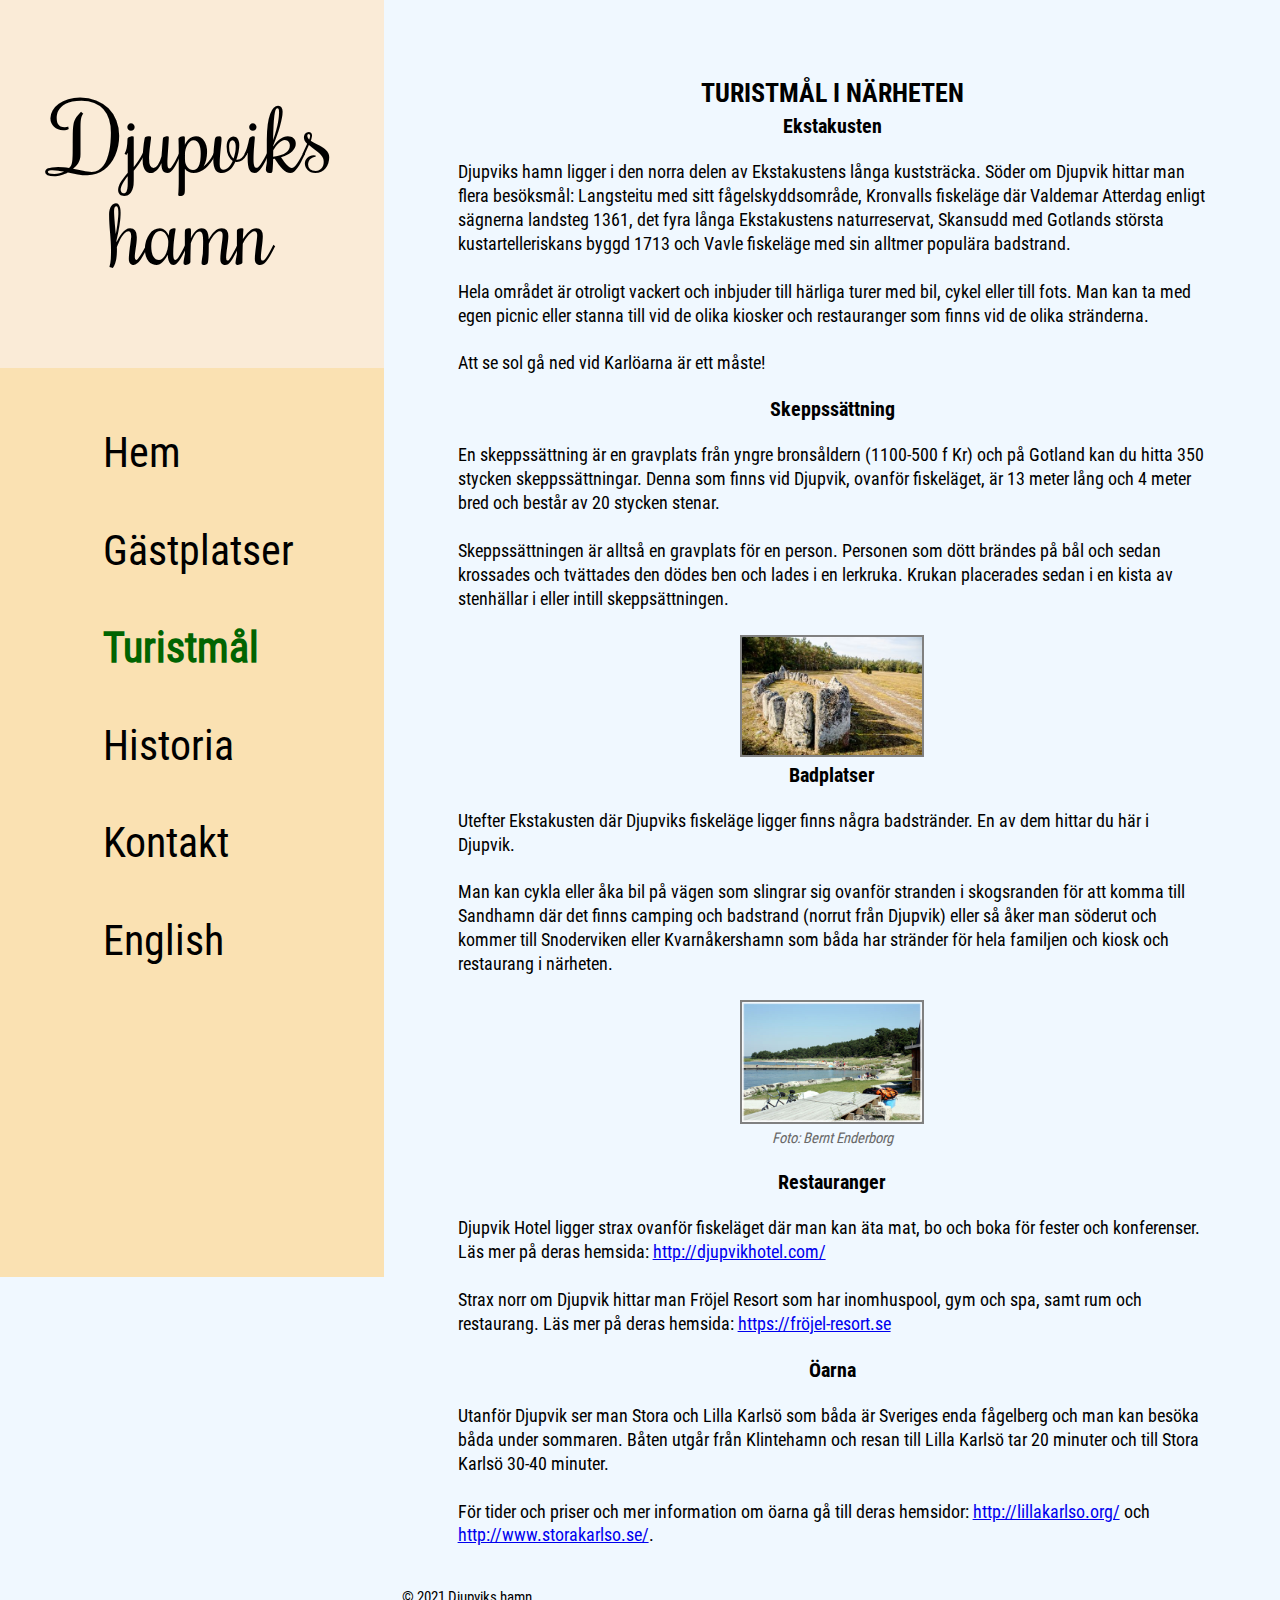
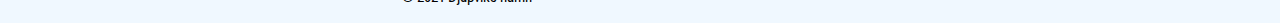
<file: Djupvik/html/turistmal.html>
<!DOCTYPE html>

<html lang="sv">

<head>
    <title>Turistmål - Djupviks hamn</title>
    <meta charset="utf-8" />
    <link rel="stylesheet" href="../stylesheets/reset.css">
    <link rel="stylesheet" href="../stylesheets/index.css">
    <link href="../stylesheets/larger_screens.css" rel="stylesheet">
    <link rel="shortcut icon" href="../images/Extra/hamn.jpg" type="image/jpg">
    <meta name="viewport" content="width=device-width, initial-scale=1, maximum-scale=2">
    <meta name="description" content="BESKRIVNING AV DJUPVIKS ..."> <!-- ÄNDRA-->
</head>

<body>
<div id="container">
    <div id="top_container">
        <header>
            <img id="header_img" src="../images/Extra/solnedgang.jpg" alt="Välkomnande bild på solnedgång vid hamnen">
            <h1>Djupviks hamn</h1>
        </header>
    
        <!-- Two navigation for two different styles-->
        <div class="nav_regular">
            <nav>
                <ul>
                    <li><a href="../index.html">Hem</a></li>
                    <li><a href="gastplats.html">Gästplatser</a></li>
                    <li><a href="turistmal.html" class="activePage">Turistmål</a></li>
                    <li><a href="historia.html">Historia</a></li>
                    <li><a href="kontakt.html">Kontakt</a></li>
                    <li><a href="english.html">English</a></li>
                </ul>
            </nav>
        </div>
        
        <div class="dropdown">
            <button>Sidor</button>
            <div class="dropdown-content">
                <a href="../index.html">Hem</a>
                <a href="gastplats.html">Gästplatser</a>
                <a href="turistmal.html" class="activePage">Turistmål</a>
                <a href="historia.html">Historia</a>
                <a href="kontakt.html">Kontakt</a>
                <a href="english.html">English</a>
            </div>
        </div>
    </div>

    <main>
        <article>
            <h2>TURISTMÅL I NÄRHETEN</h2>

            <h3>Ekstakusten</h3>
            <p>
                Djupviks hamn ligger i den norra delen av Ekstakustens långa kuststräcka. 
                Söder om Djupvik hittar man flera besöksmål: Langsteitu med sitt fågelskyddsområde, 
                Kronvalls fiskeläge där Valdemar Atterdag enligt sägnerna landsteg 1361, det 
                fyra långa Ekstakustens naturreservat, Skansudd med Gotlands största kustartelleriskans 
                byggd 1713 och Vavle fiskeläge med sin alltmer populära badstrand. 
                <br><br>
                Hela området är otroligt vackert och inbjuder till härliga turer med bil, cykel eller 
                till fots. Man kan ta med egen picnic eller stanna till vid de olika kiosker och restauranger 
                som finns vid de olika stränderna. 
                <br><br>
                Att se sol gå ned vid Karlöarna är ett måste!
            </p>

            <h3>Skeppssättning</h3>
            <p>
                En skeppssättning är en gravplats från yngre bronsåldern (1100-500 f Kr) och på Gotland kan du 
                hitta 350 stycken skeppssättningar. Denna som finns vid Djupvik, ovanför fiskeläget, är 13 
                meter lång och 4 meter bred och består av 20 stycken stenar. 
                <br><br>
                Skeppssättningen är alltså en gravplats för en person. Personen som dött brändes på bål och 
                sedan krossades och tvättades den dödes ben och lades i en lerkruka. Krukan placerades sedan i 
                en kista av stenhällar i eller intill skeppsättningen. 
            </p>

            <img src="../images/D-19min.jpg" alt="Skeppssättning på öppen mark bredvid en skog">

            <h3>Badplatser</h3>
            <p>
                Utefter Ekstakusten där Djupviks fiskeläge ligger finns några badstränder. En av dem hittar du 
                här i Djupvik.
                <br><br>
                Man kan cykla eller åka bil på vägen som slingrar sig ovanför stranden i skogsranden för att 
                komma till Sandhamn där det finns camping och badstrand (norrut från Djupvik) eller så åker 
                man söderut och kommer till Snoderviken eller Kvarnåkershamn som båda har stränder för hela 
                familjen och kiosk och restaurang i närheten. 
            </p>

            <div class="photo_with_credit">
                <img src="../images/Extra/DjupviksStrand.jpg" alt="Djupviks Strand, foto Bernt Enderborg">
                <p class="photo_credit">Foto: Bernt Enderborg</p>
            </div>

            <h3>Restauranger</h3>
            <p>
                Djupvik Hotel ligger strax ovanför fiskeläget där man kan äta mat, bo och boka för fester och 
                konferenser. Läs mer på deras hemsida: <a href="http://djupvikhotel.com/">http://djupvikhotel.com/</a> 
                <br><br>
                Strax norr om Djupvik hittar man Fröjel Resort som har inomhuspool, gym och spa, samt rum och 
                restaurang. Läs mer på deras hemsida: <a href="https://fröjel-resort.se">https://fröjel-resort.se</a> 
            </p>

            <h3>Öarna</h3>
            <p>
                Utanför Djupvik ser man Stora och Lilla Karlsö som båda är Sveriges enda fågelberg och man kan besöka 
                båda under sommaren. Båten utgår från Klintehamn och resan till Lilla Karlsö tar 20 minuter och till 
                Stora Karlsö 30-40 minuter. 
                <br><br>
                För tider och priser och mer information om öarna gå till deras hemsidor: 
                <a href="http://lillakarlso.org/">http://lillakarlso.org/</a> och 
                <a href="http://www.storakarlso.se/">http://www.storakarlso.se/</a>.
            </p>
        </article>

        <footer>© 2021 Djupviks hamn</footer>
    </main>
</div>
</body>

</html>
</file>
<file: Djupvik/stylesheets/index.css>
/* This sheet contains all underlying CSS */

@font-face {
    font-family: 'RobotoCondensed';
    src: url(../fonts/RobotoCondensed-Regular.ttf);
}

@font-face {
    font-family: 'RobotoCondensed bold'; /* Suitable for headlines */
    src: url(../fonts/RobotoCondensed-Bold.ttf);
}

@font-face {
    font-family: 'Rochester'; /* For main headline */
    src: url(../fonts/Rochester-Regular.ttf);
}

html {font-size: 100%;}

body {
    font-family: 'RobotoCondensed', Arial, Helvetica, sans-serif;
    background-color: aliceblue;
}

h1 {
    font-family: 'Rochester', Arial, Helvetica, sans-serif;
    font-size: 2.51rem;
    margin: 2rem 1rem;
    float: right;
}

#kontakt_medlemmar {
    display: block;
    margin: 2rem;
    width: 100%;
}

.activePage {
    color: rgb(1, 100, 1);
    font-weight: bold;
}

h1, nav {margin: 1rem;}

header {background-color: antiquewhite;}

article h2 {margin-top: 1.4rem;}

h2, h3, h4 {font-family: 'RobotoCondensed bold'; text-align: center;}

h2 {font-size: 1.4rem; margin: 0.5rem}

h3 {font-size: 1.1rem; margin: 0.4rem}

h4 {font-style: italic; font-size: 0.9rem;}

p {
    line-height: 1.3;
    margin: 1rem 1.3rem;
}

img {
    max-width: 60%;
    display: block;
    margin-left: auto;
    margin-right: auto;
    border: 2px solid gray;
}

.photo_with_credit {text-align: center;}

a img {max-width: 100%;}

.photo_credit {
    font-size: 0.8rem;
    color:dimgray;
    font-style:oblique;
    margin-top: 0.3rem;
}

/* På nedre startsida visas 6 bilder, 3 per rad*/
.bottom_pics {display: flex;}
  
.col {flex: 33.33%; padding: 3px;}

#blandade_bilder {
    font-family: "Rochester", Arial, Helvetica, sans-serif;
    font-size: 2.5rem;
}

#blandade_bilder + p {font-size: 0.9rem;}

#interested_of_visiting {
    background-color: #95fff1;
    border: 1px solid slategray;
    padding: 1rem;
}

#prislista {font-family:Tahoma, Geneva, Verdana, sans-serif;}

#prisasterisk {
    font-family: 'Segoe UI', Tahoma, Verdana, sans-serif;
    font-size: 0.85rem;
}

/* Tabeller */

table {
    margin: 1rem auto;
    width: 75%;
    text-align: center;
    border: 1px solid black;
    background-color: lightcyan;
}

th {
    border: 1px solid black;
    font-weight:bold;
    background-color: rgb(176, 255, 255);
    width: 21.6667%;
}

#th_himmel {width: 35%;}

tr:nth-child(even) {background-color: rgb(198, 231, 231);}

td {
    border: 1px solid black;
    text-align: left;
}

th, td {padding: 0.3rem;}

#namnforklaring, #namnforklaring + p { 
    font-family: sans-serif;
    font-style: italic;
    font-size: 0.95rem;
    line-height: 1.7;
    text-align: center;
}

#namnforklaring {font-size: 1rem;}

/* Formulär */

fieldset {
    margin: 1rem auto;
    width: 75%;
    max-width: 700px;
    text-align: center;
    border: 1px solid black;
    background-color: lightcyan;
}

label { 
    float: left; 
    text-align: left;
    padding: 12px 6px;
}

input, select, textarea {
    width: 65%; 
    padding: 12px;
    border: 1px solid #ccc; 
    border-radius: 4px; 
    box-sizing: border-box; 
    margin: 4px 0px;
}

#head_legend {font-style: italic; padding: 0px 7px;}

fieldset p {text-align: right;}

select {
    width: 40%;
    margin: 1rem 0rem;
}

#submit {text-align: center;}

input[type=submit] {background-color:  #fae1b2; font-size: 1rem;}

footer {
    font-size: 0.8rem;
    text-align: center;
    background-color: #ffefd4;
    padding: 1rem;
}
</file>
<file: Djupvik/stylesheets/larger_screens.css>
/* This sheet contains all CSS specification for the different screen sizes */

@media (min-width: 320px) and (max-width: 426px) {
    /* Mobile screens */
    header img {    
        min-width: 100%;
        min-height: 100%;
        width: auto;
        height: auto;
    }

    #hamnensdag + p {text-align: center;}

    /* Navigering för mobilskärm */
    nav {display: none;}

    button {
        background-color:#fae1b2;
        color:black;
        padding: 0.3rem;
        margin: 1rem;
        font-size: 1.07rem;
    }
    
    /* Prevents dropdown-content to display when hover same height. It should only
    be displayed when hovering the actual button "Sidor" */
    .dropdown {
        position: relative;
        display: inline-block;
    }
    
    /* Innehållet ska inte visas per default */
    .dropdown-content {
        display: none;
        position: absolute;
        background-color:rgb(204, 255, 255);
        margin: -1rem 1rem;
    }
    
    .dropdown-content a {
        color: black;
        padding: 0.5rem;
        text-decoration: none;
        display: block;
    }
    
    .dropdown-content a:hover {background-color:darkcyan;}
    
    /* Visa dropdownmenyn vid hovering */
    .dropdown:hover .dropdown-content {display: block;}
    
    /* Ändra färg på länkarna vid hovering */
    .dropdown:hover button {background-color:#dac292;}

    .dropdown .dropdown-content .activePage {
        color: rgb(1, 100, 1);
        font-weight: bold;
    }

    /* Tabeller för mobilskärm */
    table, thead, tbody, th, td, tr {
        display: block;
    }

    thead tr {
        position: absolute;
        top: -9999px;
        left: -9999px;
    }

    td {
        border: none;
        border-bottom: 1px solid rgba(112, 112, 112, 0.151);
        position: relative;
        padding-left: 50%;
    }

    td:before {
        position: absolute;
        top: 6px;
        left: 6px;
        width: 45%;
        padding-right: 10px;
        white-space: nowrap;
    }

    .medlemstabell td:nth-of-type(1):before { content: "Förnamn"; font-weight: bold;}
    .medlemstabell td:nth-of-type(2):before { content: "Efternamn"; font-weight: bold;}
    .medlemstabell td:nth-of-type(3):before { content: "Mail"; font-weight: bold;}
    .medlemstabell td:nth-of-type(4):before { content: "Telefonnummer"; font-weight: bold;}

    /* Formulär för mobilskärm */

    fieldset {width: 90%;}

    label {
        float: none; 
        text-align: center;
        display: block;
    }

    input, select, textarea {
        width: 100%; 
        resize: vertical;
    }
    
    fieldset p {text-align: center;}

    select {width: 60%;}
}

@media (min-width: 426px)  {
    /* Tablets and small desktop screens */
    #top_container {
        display: grid;
        grid-template-columns: 1fr 1fr 1fr 1fr;
    }

    header img {display: none;}

    .dropdown {display: none;}

    header {
        grid-column: 1/5;
        text-align: center;
    }
    
    h1 {
        float: none;
        font-size: 3rem;
        margin-top: 1rem;
        text-align: center;
    }

    .nav_regular {
        background-color: #fae1b2;
        grid-column: 1/5;
    }

    nav {list-style-type: none;}
    
    nav ul {text-align: center;}
    
    nav ul li {
        padding: 0.5rem;
        display: inline;
        align-content: center;
    }
    
    nav a {
        color: black;
        text-decoration: none;
        font-size: 1.3rem;
    }

    nav a:focus, nav a:hover, nav a:active {
        color: #053811;
        font-weight: bold;
    }

    nav a:focus {
        outline: none;
    }

    #home {display: flex;}

    .home_info {
        flex: 50%;
        padding: 0px;
    }

    img {max-width: 35%;}

    #hamnensdag {
        max-height: 10%;
        margin: -10rem 1rem 0rem 5rem;
    }

    #home_photo_cred {margin-left: 5rem;}
}

@media (min-width: 1025px) {
    /* Large desktop screens */

    html {font-size: 115%;}

    #container {
        display: grid;
        grid-template-columns: 30% 70%;
    }

    #top_container {
        display: block;
    }

    h1 {
        margin: 0rem;
        font-size: 5rem;
        padding: 5rem 3rem;
    }

    .nav_regular {padding-bottom: 70%;}

    nav {
        margin-top: 0rem;
    }

    nav ul {
        display: flex;
        flex-direction: column;
        font-size: 1.5rem;
        padding-top: 2rem;
    }
    
    nav ul li {
        width: 30%;
        padding: 1.5rem;
        margin: 0 auto;
        text-align: left;
    }

    nav a {
        font-size: 2.3rem;
        margin-left: -2rem;
    }

    main {
        margin-top: 3rem;
    }

    p {margin: 1.3rem 4rem}

    img {max-width: 20%;}

    #hamnensdag {
        max-height: 10%;
        margin: -8rem 1rem 0rem 15.5rem;
    }

    #home_photo_cred {margin-left: 15rem;}

    footer {background-color: aliceblue; text-align: left;}
}
</file>
<file: Djupvik/stylesheets/smhi.css>
/* This sheet contains CSS for the smhi-widget (gastplats.html) */

@media (min-width: 320px) and (max-width: 426px) {
    /* Mobile screens */

    .vaderdata td:nth-of-type(1):before { content: "Kl"; font-weight: bold;}
    .vaderdata td:nth-of-type(2):before { content: "Temp"; font-weight: bold;}
    .vaderdata td:nth-of-type(3):before { content: "Vind"; font-weight: bold;}
    .vaderdata td:nth-of-type(4):before { content: "Himmel"; font-weight: bold;}
}
</file>
